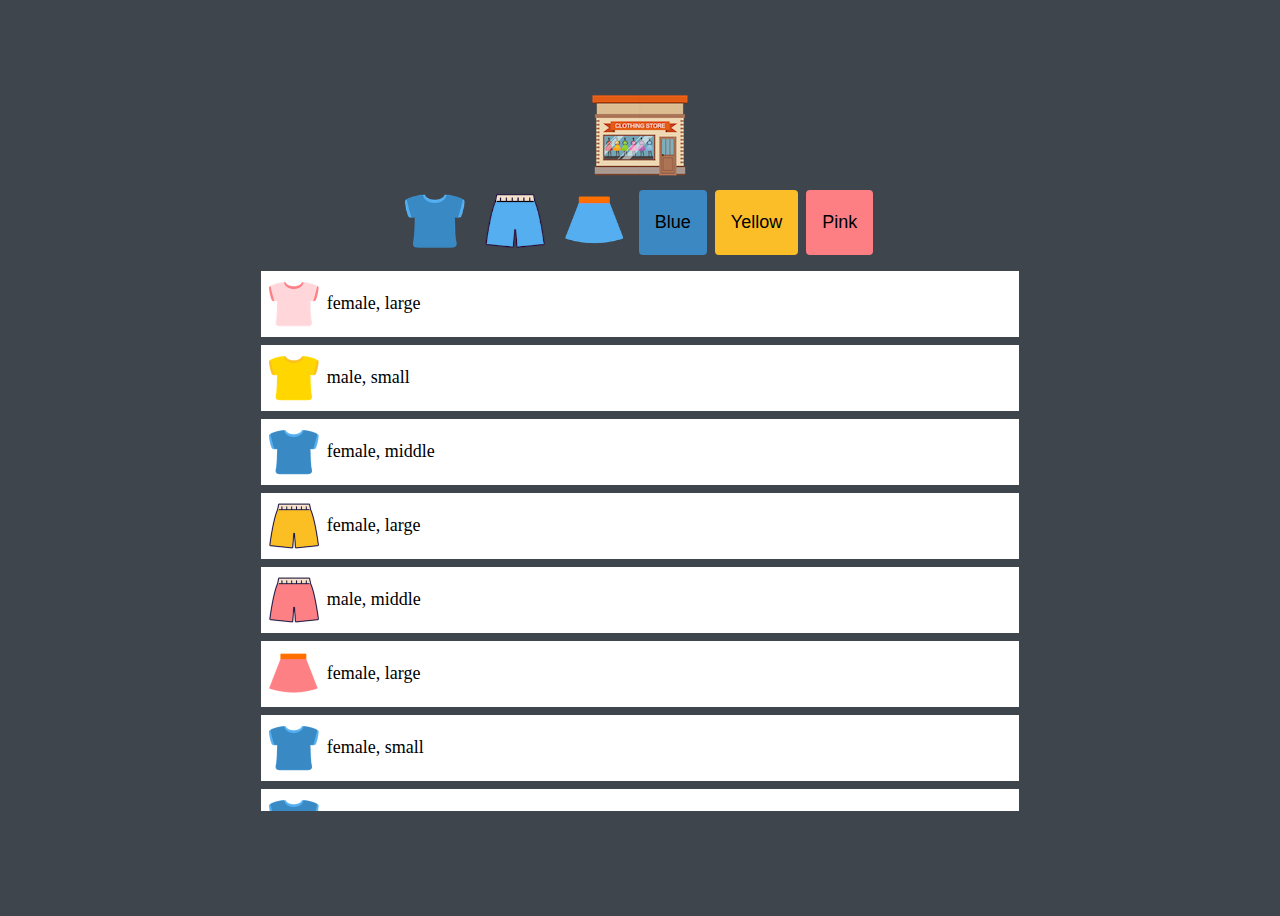
<file: index.html>
<!DOCTYPE html>
<html lang="en">
  <head>
    <meta charset="UTF-8" />
    <meta name="viewport" content="width=device-width, initial-scale=1.0" />
    <title>Online Shopping</title>
    <link rel="stylesheet" href="style.css" />
    <script src="src/main.js" defer></script>
  </head>
  <body>
    <!-- logo -->
    <img src="img/logo.png" alt="logo" class="logo" />

    <!-- Buttons -->
    <section class="buttons">
      <button class="btn">
        <img
          src="img/blue_t.png"
          alt="tshirt"
          class="imgBtn"
          data-key="type"
          data-value="tshirt"
        />
      </button>
      <button class="btn">
        <img
          src="img/blue_p.png"
          alt="pants"
          class="imgBtn"
          data-key="type"
          data-value="pants"
        />
      </button>
      <button class="btn">
        <img
          src="img/blue_s.png"
          alt="skirt"
          class="imgBtn"
          data-key="type"
          data-value="skirt"
        />
      </button>
      <button class="btn colorBtn blue" data-key="color" data-value="blue">
        Blue
      </button>
      <button class="btn colorBtn yellow" data-key="color" data-value="yellow">
        Yellow
      </button>
      <button class="btn colorBtn pink" data-key="color" data-value="pink">
        Pink
      </button>
    </section>

    <!-- Items -->
    <ul class="items"></ul>
  </body>
</html>
</file>
<file: style.css>
:root {
  /* color */
  --color-black: #3f454d;
  --color-white: #ffffff;
  --color-blue: #3b88c3;
  --color-yellow: #fbbe28;
  --color-pink: #fd7f84;
  --color-light-grey: #dfdfdf;

  /* size */
  --base-space: 8px;
  --size-button: 60px;
  --size-border: 4px;
  --size-thumnail: 50px;
  --font-size: 18px;

  /* annimation */
  --annimation-duration: 300ms;
}

body {
  height: 100vh;
  background-color: var(--color-black);
  display: flex;
  flex-direction: column;
  justify-content: center;
  align-items: center;
}

.logo {
  cursor: pointer;
  transition: transform var(--annimation-duration) ease;
}

.btn {
  background-color: transparent;
  border: none;
  outline: none;
  cursor: pointer;
  transition: transform var(--annimation-duration) ease;
  margin-right: var(--base-space);
}

.logo:hover,
.btn:hover {
  transform: scale(1.1);
}

.buttons {
  display: flex;
  align-items: ceneter;
}

.imgBtn {
  width: var(--size-button);
  height: var(--size-button);
}

.colorBtn {
  font-size: var(--font-size);
  border-radius: var(--size-border);
  padding: calc(var(--base-space) * 2);
}

.blue {
  background-color: var(--color-blue);
}

.yellow {
  background-color: var(--color-yellow);
}

.pink {
  background-color: var(--color-pink);
}

.items {
  width: 60%;
  height: 60%;
  list-style: none;
  padding-left: 0;
  overflow-y: scroll;
}

.item {
  background-color: var(--color-white);
  display: flex;
  align-items: center;
  padding: var(--base-space);
  margin-bottom: var(--base-space);
}

.item__thumnail {
  width: var(--size-thumnail);
  height: var(--size-thumnail);
}

.item__discription {
  margin-left: var(--base-space);
  font-size: var(--font-size);
}
</file>
